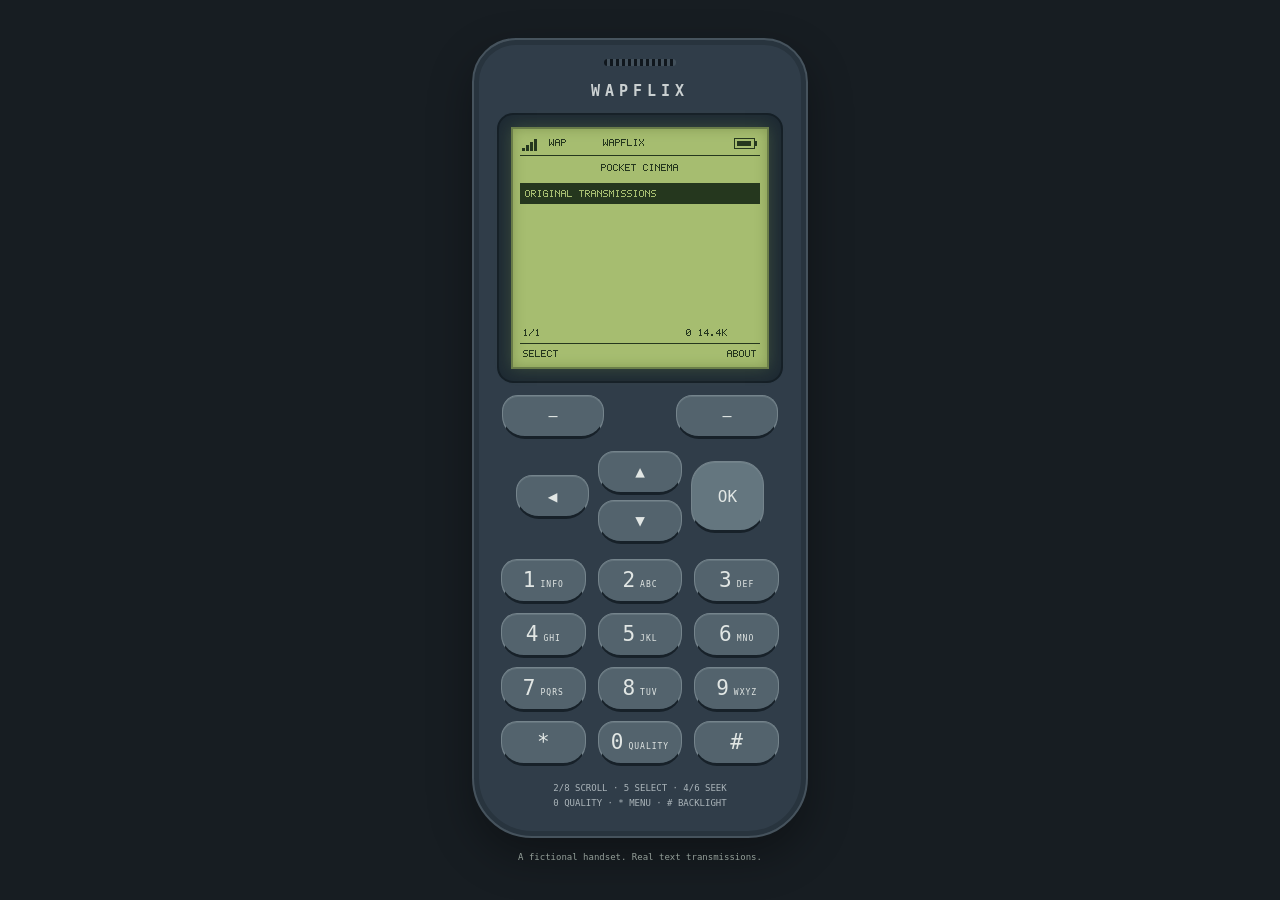
<file: index.html>
<!doctype html>
<html lang="en"><head><meta charset="utf-8"><meta name="viewport" content="width=device-width,initial-scale=1,viewport-fit=cover"><meta name="theme-color" content="#a6bd70"><title>WAPFLIX / pocket cinema</title>
<style>
*{box-sizing:border-box}body{margin:0;min-height:100svh;display:grid;place-items:center;background:#171d22;color:#c0c5c1;font:12px monospace;padding:18px}button{font:inherit;cursor:pointer;touch-action:manipulation}button:focus-visible,a:focus-visible{outline:3px solid #cae19a;outline-offset:4px}.phone{width:min(100%,370px);padding:19px 23px 25px;background:#303d49;border:2px solid #46535d;border-radius:44px 44px 60px 60px;box-shadow:inset 0 0 0 5px #28343e,0 18px 45px #0005}.speaker{width:72px;height:7px;margin:0 auto 16px;background:repeating-linear-gradient(90deg,#10171d 0 3px,#43515c 3px 6px);border-radius:6px}.brand{text-align:center;font-weight:bold;letter-spacing:5px;font-size:15px;margin-bottom:13px;color:#cad0d1}.bezel{padding:12px;border:2px solid #151f27;border-radius:16px;background:#1e2a33}.lcd{position:relative;background:#a6bd70;box-shadow:0 0 16px #a8d36a38,inset 0 0 12px #50632760;padding:7px;border:2px solid #6a7d49;transition:none}.lcd.dim{background:#7c8c62;box-shadow:inset 0 0 12px #33432566}.lcd canvas{display:block;width:100%;height:auto;image-rendering:pixelated;image-rendering:crisp-edges}.softkeys{display:grid;grid-template-columns:1fr 1fr;gap:72px;margin:12px 5px}.key{min-height:44px;border:1px solid #75848c;border-bottom:3px solid #172129;background:#53636d;color:#e1e6e4;border-radius:16px 16px 23px 23px;box-shadow:inset 0 1px 0 #88959b55}.key:active{transform:translateY(2px);border-bottom-width:1px;background:#73808a}.softkeys .key{font-size:15px}.nav{display:grid;grid-template-columns:1fr 1.15fr 1fr;gap:9px;align-items:center;margin:3px 19px 15px}.arrows{display:grid;gap:5px}.nav .key{font-size:16px}.ok{height:72px;border-radius:24px;background:#64767f}.keypad{display:grid;grid-template-columns:repeat(3,1fr);gap:9px 12px;margin:0 4px}.keypad .key{height:45px;font-size:21px}.keypad small{font-size:8px;margin-left:5px;letter-spacing:1px}.legend{text-align:center;font-size:9px;color:#aab4b9;line-height:1.7;margin:15px 0 0}.sr{position:absolute;width:1px;height:1px;padding:0;overflow:hidden;clip-path:inset(50%);white-space:nowrap}a{color:inherit}.notes{font-size:9px;text-align:center;color:#939e98;margin:14px 0 0}@media(max-width:380px){body{padding:8px}.phone{padding:15px 16px 19px}.keypad{gap:7px}.legend{font-size:8px}}@media(max-height:760px){body{padding:8px}.speaker{margin-bottom:9px}.brand{margin-bottom:8px}.phone{padding-top:13px;padding-bottom:15px}.softkeys{margin:8px 5px}.nav{margin-bottom:9px}.keypad .key{height:39px;min-height:39px}.legend{margin-top:9px}.notes{margin-top:8px}}
</style></head><body>
<main><section class="phone" aria-label="WAPFLIX green-backlit pocket cinema"><div class="speaker" aria-hidden="true"></div><div class="brand">WAPFLIX</div><div class="bezel"><div class="lcd" id="lcd"><canvas id="display" width="240" height="224" aria-hidden="true"></canvas><p id="summary" class="sr" role="status" aria-live="polite">Connecting to pocket cinema.</p></div></div>
<div class="softkeys"><button class="key" id="left" aria-label="Select">—</button><button class="key" id="back" aria-label="Back">—</button></div><div class="nav"><button class="key" data-key="4" aria-label="Previous item or rewind five seconds">◀</button><div class="arrows"><button class="key" data-key="2" aria-label="Move up">▲</button><button class="key" data-key="8" aria-label="Move down">▼</button></div><button class="key ok" data-key="5" aria-label="Select or play and pause">OK</button></div>
<div class="keypad" aria-label="Phone keypad"><button class="key" data-key="1">1<small>INFO</small></button><button class="key" data-key="2">2<small>ABC</small></button><button class="key" data-key="3">3<small>DEF</small></button><button class="key" data-key="4">4<small>GHI</small></button><button class="key" data-key="5">5<small>JKL</small></button><button class="key" data-key="6">6<small>MNO</small></button><button class="key" data-key="7">7<small>PQRS</small></button><button class="key" data-key="8">8<small>TUV</small></button><button class="key" data-key="9">9<small>WXYZ</small></button><button class="key" data-key="*" aria-label="Return to catalogue">*</button><button class="key" data-key="0" aria-label="Change connection quality">0<small>QUALITY</small></button><button class="key" data-key="#" aria-label="Toggle backlight" aria-pressed="true">#</button></div><p class="legend">2/8 SCROLL · 5 SELECT · 4/6 SEEK<br>0 QUALITY · * MENU · # BACKLIGHT</p></section><p class="notes">A fictional handset. Real text transmissions.</p></main>
<script>
'use strict';
const $=id=>document.getElementById(id),canvas=$('display'),ctx=canvas.getContext('2d'),ink='#25371e';
// Original 5x7 glyphs. Rows are five-bit masks; no downloaded font or antialiasing.
const glyphs={A:'0E11111F111111',B:'1E11111E11111E',C:'0E11101010110E',D:'1E11111111111E',E:'1F10101E10101F',F:'1F10101E101010',G:'0E11101711110F',H:'1111111F111111',I:'0E04040404040E',J:'0702020212120C',K:'11121418141211',L:'1010101010101F',M:'111B1515111111',N:'11191513111111',O:'0E11111111110E',P:'1E11111E101010',Q:'0E11111115120D',R:'1E11111E141211',S:'0F10100E01011E',T:'1F040404040404',U:'1111111111110E',V:'11111111110A04',W:'11111115151B11',X:'11110A040A1111',Y:'11110A04040404',Z:'1F01020408101F','0':'0E11131519110E','1':'040C040404040E','2':'0E11010204081F','3':'1E01010601011E','4':'02060A121F0202','5':'1F10101E01011E','6':'0E10101E11110E','7':'1F010204080808','8':'0E11110E11110E','9':'0E11110F01010E','.':'00000000000C0C',',':'000000000C0C08',':':'000C0C000C0C00',';':'000C0C000C0C08','!':'04040404040004','?':'0E110102040004','-':'0000001F000000','_':'0000000000001F','/':'01010204081010','\\':'10100804020101','|':'04040404040404','[':'0E08080808080E',']':'0E02020202020E','(':'02040808080402',')':'08040202020408','<':'01020408040201','>':'10080402040810','+':'0004041F040400','=':'00001F001F0000','*':'00150E1F0E1500','#':'0A1F0A0A1F0A00',"'":'04040800000000','"':'0A0A1400000000','@':'0E11171517100F','&':'0C12140C15120D','%':'19190204081313','~':'00000916000000','^':'040A1100000000'};
function text(value,x,y,target=ctx){target.fillStyle=ink;for(const char of String(value).toUpperCase()){const bits=glyphs[char];if(bits)for(let row=0;row<7;row++){const mask=parseInt(bits.slice(row*2,row*2+2),16);for(let col=0;col<5;col++)if(mask&(16>>col))target.fillRect(x+col,y+row,1,1);}x+=6;}}
function center(s,y){text(s,Math.max(2,Math.floor((240-s.length*6)/2)),y);}
function wrap(s,width=37){const lines=[];let line='';for(const word of String(s).split(/\s+/)){if((line+' '+word).trim().length>width&&line){lines.push(line);line='';}line+=(line?' ':'')+word;}if(line)lines.push(line);return lines;}
let groups=[],group=0,index=0,view='library',previous='library',item=null,clip=null,elapsed=0,playing=false,last=0,frame=-1,token=0,lit=true,quality=0,bytes=0,message='',detail=false;
const cache=new Map(),qualities=['low','medium','high'],labels=['14.4K','28.8K','56K'];
const image=document.createElement('canvas'),imageCtx=image.getContext('2d');
const seconds=s=>`${String(Math.floor(s/60)).padStart(2,'0')}:${String(Math.floor(s%60)).padStart(2,'0')}`;
function announce(s){$('summary').textContent=s;}
function header(){ctx.clearRect(0,0,240,224);ctx.fillStyle=ink;for(let i=0;i<4;i++)ctx.fillRect(2+i*4,12-i*3,3,3+i*3);text('WAPFLIX',83,3);text('WAP',29,3);ctx.strokeStyle=ink;ctx.lineWidth=1;ctx.strokeRect(214.5,2.5,20,10);ctx.fillRect(235,5,2,5);ctx.fillRect(217,5,14,5);ctx.fillRect(0,19,240,1);}
function footer(left,right){ctx.fillStyle=ink;ctx.fillRect(0,207,240,1);text(left,3,214);text(right,237-right.length*6,214);$('left').setAttribute('aria-label',left);$('back').setAttribute('aria-label',right);}
function row(label,n,selected){if(selected){ctx.fillStyle=ink;ctx.fillRect(0,47+n*23,240,21);ctx.save();ctx.globalCompositeOperation='destination-out';text(label.slice(0,38),5,54+n*23);ctx.restore();}else text(label.slice(0,38),5,54+n*23);}
function render(){header();if(view==='library'||view==='episodes'){const entries=view==='library'?groups:groups[group].items;center(view==='library'?'POCKET CINEMA':groups[group].name.slice(0,38),28);const current=view==='library'?group:index,start=Math.floor(current/6)*6;entries.slice(start,start+6).forEach((entry,n)=>row(view==='library'?entry.name:(entry.fictional?`E${String(entry.episode).padStart(2,'0')} `:'')+(entry.episode?entry.title.split(': ').slice(1).join(': ')||entry.title:entry.title),n,current===start+n));text(`${current+1}/${entries.length}`,3,193);text('0 '+labels[quality],166,193);footer('SELECT',view==='library'?'ABOUT':'BACK');}
else if(view==='about'){center('CINEMA / REDUCED',31);['A GREEN SCREEN.','A FEW CHARACTERS.','LARGE FEELINGS.','','MODEM LABELS ARE FICTIONAL.','CLIPS BUFFER BEFORE PLAYING.','NO SOUND. NO REAL TV FOOTAGE.','','2/8 SCROLL   5 SELECT','4/6 SEEK     0 QUALITY','* MENU       # LIGHT'].forEach((s,n)=>text(s,5,49+n*12));footer('BACK','BACK');}
else{center(item?item.title.slice(0,38):'TRANSMISSION',27);if(message){wrap(message,34).slice(0,8).forEach((s,n)=>center(s,75+n*13));}else if(clip){ctx.imageSmoothingEnabled=false;const scale=Math.min(232/image.width,108/image.height);ctx.drawImage(image,Math.floor((240-image.width*scale)/2),45,image.width*scale,image.height*scale);const sub=(clip.subtitles||[]).find(s=>elapsed>=s.start&&elapsed<s.end);wrap(sub?sub.text:'',37).slice(0,3).forEach((s,n)=>center(s,158+n*10));text(`${seconds(elapsed)}/${seconds(clip.frames.length/clip.fps)}`,3,193);text(`${labels[quality]} ${(bytes/1024).toFixed(1)}K`,151,193);if(detail){ctx.fillStyle=lit?'#a6bd70':'#7c8c62';ctx.fillRect(0,42,240,145);wrap(item.description,36).slice(0,9).forEach((s,n)=>text(s,5,46+n*13));}}footer(message==='RECEIVING CHARACTERS...'?'WAIT':playing?'PAUSE':'PLAY','BACK');}}
function paint(){if(!clip)return;const n=Math.min(clip.frames.length-1,Math.floor(elapsed*clip.fps));if(n!==frame){frame=n;imageCtx.clearRect(0,0,image.width,image.height);clip.frames[n].split('\n').forEach((line,row)=>text(line,0,row*8,imageCtx));}render();}
function setPlaying(on){playing=on;last=0;}
async function load(selected,keep=false){const id=++token,old=elapsed;item=selected;view='player';detail=false;setPlaying(false);clip=null;frame=-1;message='RECEIVING CHARACTERS...';render();announce(message);try{const variant=item.variants[qualities[quality]];let entry=cache.get(variant.path);if(!entry){const compressed='DecompressionStream' in window,r=await fetch(compressed?variant.path:variant.fallback);if(!r.ok)throw Error(`HTTP ${r.status}`);const blob=await r.blob(),data=compressed?await new Response(blob.stream().pipeThrough(new DecompressionStream('gzip'))).json():JSON.parse(await blob.text());entry={data,bytes:blob.size};cache.set(variant.path,entry);}if(id!==token)return;clip=entry.data;bytes=entry.bytes;elapsed=keep?Math.min(old,clip.frames.length/clip.fps-.001):0;image.width=clip.cols*6;image.height=clip.rows*8;message='';paint();announce(item.title+'. Ready. Press select to play. '+item.description);}catch(e){if(id!==token)return;message='SIGNAL LOST. '+e.message+'. BACK TO RETRY.';render();announce(message);}}
function select(){if(!groups.length)return;if(view==='library'){index=0;view='episodes';}else if(view==='episodes'){load(groups[group].items[index]);return;}else if(view==='about'){view=previous;}else if(clip){if(elapsed>=clip.frames.length/clip.fps)elapsed=0;setPlaying(!playing);paint();announce(playing?'Playing.':'Paused.');return;}render();announce(view==='episodes'?groups[group].name:groups[group]?.name||'Pocket cinema');}
function back(){if(!groups.length)return;if(view==='player'){++token;setPlaying(false);view='episodes';clip=null;message='';}else if(view==='episodes'){view='library';}else if(view==='about'){view=previous;}else{previous=view;view='about';}render();announce(view==='library'?'Pocket cinema. '+groups[group]?.name:view==='episodes'?groups[group].name:'About pocket cinema.');}
function key(k){if(k==='#'){lit=!lit;$('lcd').classList.toggle('dim',!lit);document.querySelector('[data-key="#"]').setAttribute('aria-pressed',String(lit));render();return;}if(k==='*'){if(!groups.length)return;++token;setPlaying(false);clip=null;view='library';render();announce('Pocket cinema. '+groups[group]?.name);return;}if(!groups.length)return;if(k==='0'){quality=(quality+1)%3;if(view==='player'&&item)load(item,true);else render();announce('Connection class '+labels[quality]);return;}if(k==='5'){select();return;}if(view==='player'){if((k==='4'||k==='6')&&clip){elapsed=Math.max(0,Math.min(clip.frames.length/clip.fps,elapsed+(k==='4'?-5:5)));paint();}if(k==='1'){detail=!detail;render();announce(detail?item.description:'Player.');}return;}if(['2','8','4','6'].includes(k)&&view!=='about'){const delta=k==='2'||k==='4'?-1:1;if(view==='library')group=(group+delta+groups.length)%groups.length;else index=(index+delta+groups[group].items.length)%groups[group].items.length;render();announce(view==='library'?groups[group].name:groups[group].items[index].title);}}
$('left').onclick=()=>{if(view==='about')back();else select();};$('back').onclick=back;document.querySelectorAll('[data-key]').forEach(b=>b.onclick=()=>key(b.dataset.key));
document.addEventListener('keydown',e=>{if(e.altKey||e.ctrlKey||e.metaKey)return;if(e.key===' '&&e.target.tagName==='BUTTON')return;const map={ArrowUp:'2',ArrowDown:'8',ArrowLeft:'4',ArrowRight:'6',' ':'5'};if(e.key==='Escape'){e.preventDefault();back();return;}if(e.key==='Enter'){if(e.target.tagName!=='BUTTON'){e.preventDefault();select();}return;}const k=map[e.key]||e.key;if('1234567890*#'.includes(k)&&k.length===1){e.preventDefault();key(k);}});
document.addEventListener('visibilitychange',()=>{last=0;});
function tick(t){if(playing&&clip){if(last)elapsed+=(t-last)/1000;last=t;if(elapsed>=clip.frames.length/clip.fps){elapsed=clip.frames.length/clip.fps;setPlaying(false);}if(Math.floor(elapsed*clip.fps)!==frame)paint();}requestAnimationFrame(tick);}requestAnimationFrame(tick);
async function init(){header();center('CONNECTING...',90);footer('WAIT','WAIT');try{const r=await fetch('assets/catalogue.json');if(!r.ok)throw Error(`HTTP ${r.status}`);const entries=await r.json(),map=new Map();for(const entry of entries){const name=entry.series?`${entry.series} S${entry.season}`:'ORIGINAL TRANSMISSIONS';if(!map.has(name))map.set(name,{name,items:[]});map.get(name).items.push(entry);}groups=[...map.values()];if(!groups.length)throw Error('Empty catalogue');render();announce('Pocket cinema. '+groups[0].name+'. Use up and down, then select.');}catch(e){view='player';message='NO SIGNAL. '+e.message+'. RELOAD TO RETRY.';render();announce(message);}}init();
</script></body></html>
</file>
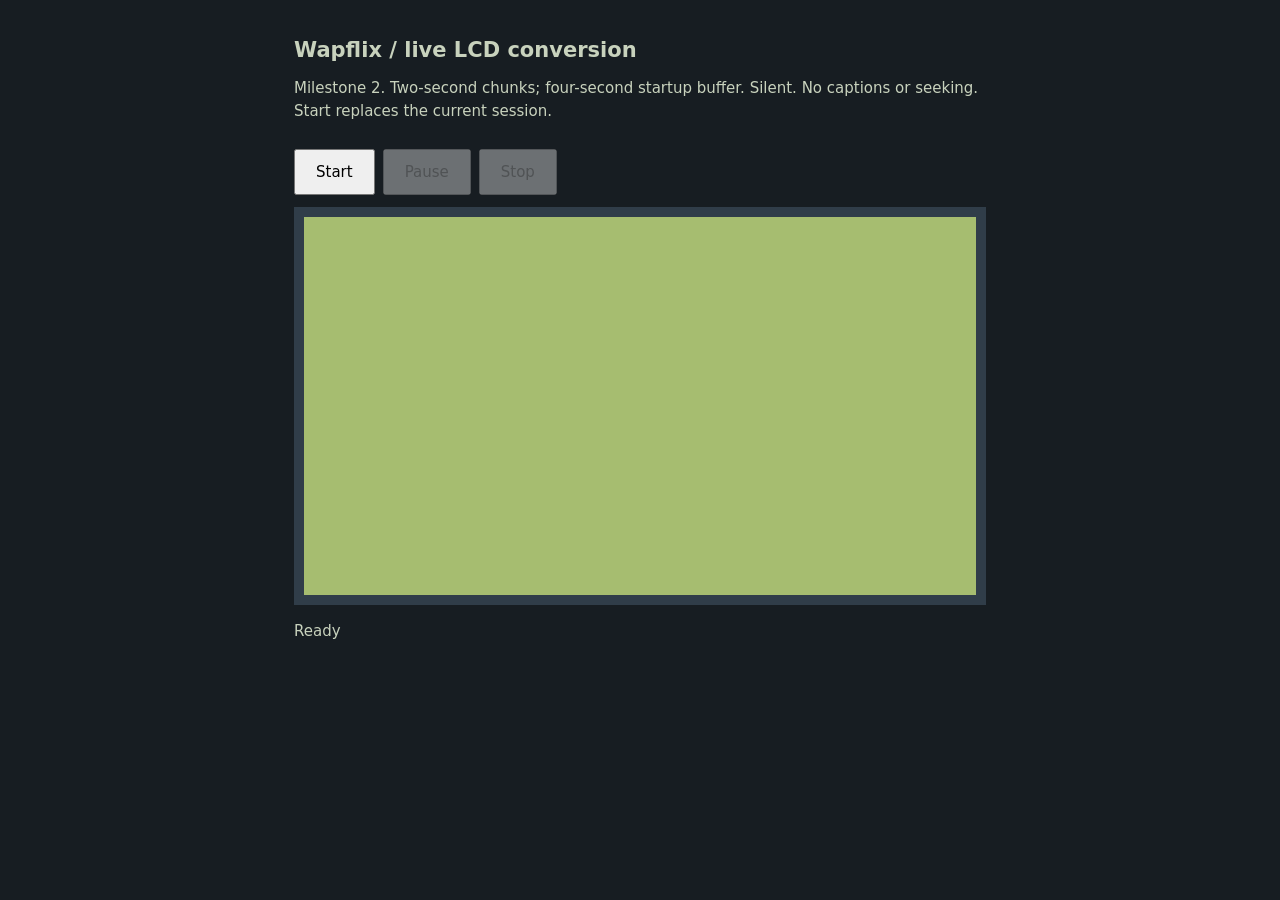
<file: tools/lcd_stream_viewer.html>
<!doctype html>
<html lang="en"><head><meta charset="utf-8"><meta name="viewport" content="width=device-width,initial-scale=1">
<title>Wapflix / LCD streaming checkpoint</title>
<style>
*{box-sizing:border-box}body{max-width:740px;margin:auto;padding:24px;background:#171d22;color:#c8d2bd;font:15px system-ui}h1{font-size:21px}canvas{display:block;width:100%;height:auto;background:#a6bd70;border:10px solid #303d49;image-rendering:pixelated}button{font:inherit;padding:12px 20px;margin:12px 8px 12px 0}pre{white-space:pre-wrap;line-height:1.6}#state{min-height:1.5em}p{line-height:1.5}
</style></head><body><h1>Wapflix / live LCD conversion</h1>
<p>Milestone 2. Two-second chunks; four-second startup buffer. Silent. No captions or seeking. Start replaces the current session.</p>
<button id="start">Start</button><button id="pause" disabled>Pause</button><button id="stop" disabled>Stop</button>
<canvas id="screen" width="240" height="135" aria-label="Dithered monochrome video"></canvas>
<p id="state" role="status" aria-live="polite">Ready</p><pre id="stats"></pre>
<script nonce="__TOKEN__">
'use strict';
const token='__TOKEN__',$=id=>document.getElementById(id),canvas=$('screen'),ctx=canvas.getContext('2d');
let session=null,manifest=null,generation=0,controller=null,busy=false,frames=new Map();
let clock=0,last=null,warmed=false,intent=false,painted=-1;
function phase(value){$('state').textContent=value;}
async function api(path,body,signal){
 const options={headers:{'X-Wapflix-Test':token},signal};
 if(body!==undefined){options.method='POST';options.headers['Content-Type']='application/json';options.body=JSON.stringify(body);}
 const response=await fetch(path,options);
 if(!response.ok){let message=`HTTP ${response.status}`;try{message=(await response.json()).error||message;}catch{}throw Error(message);}
 return response.status===204?null:await response.json();
}
function endBeacon(){if(session)navigator.sendBeacon('/api/stop',JSON.stringify({id:session,token}));}
window.addEventListener('pagehide',endBeacon);
document.addEventListener('visibilitychange',()=>{
 if(document.hidden&&session){intent=false;last=null;$('pause').textContent='Resume';phase('Paused');}
});
async function stop(){
 const old=session;session=null;++generation;if(controller)controller.abort();busy=false;
 intent=false;last=null;manifest=null;frames.clear();$('pause').disabled=true;$('stop').disabled=true;phase('Stopped');
 if(old)try{await api('/api/stop',{id:old});}catch(error){phase('Stop failed: '+error.message);}
}
$('stop').onclick=stop;
$('pause').onclick=()=>{if(!session)return;intent=!intent;last=null;$('pause').textContent=intent?'Pause':'Resume';phase(intent?'Buffering':'Paused');};
$('start').onclick=async()=>{
 $('start').disabled=true;
 try{
  await stop();const g=generation;controller=new AbortController();phase('Starting');
  const data=await api('/api/start',{},controller.signal);if(g!==generation)return;
  session=data.id;manifest=data;clock=0;last=null;warmed=false;intent=true;painted=-1;frames.clear();
  canvas.width=data.cols;canvas.height=data.rows;ctx.fillStyle='#a6bd70';ctx.fillRect(0,0,canvas.width,canvas.height);
  $('pause').disabled=false;$('stop').disabled=false;$('pause').textContent='Pause';phase('Buffering');poll();
 }catch(error){if(error.name!=='AbortError')phase('Error: '+error.message);}finally{$('start').disabled=false;}
};
async function poll(){
 if(!session||busy)return;
 busy=true;const g=generation,sid=session,signal=controller.signal;
 try{
  const data=await api('/api/pulse',{id:sid,frame:Math.floor(clock*manifest.fps),paused:!intent},signal);
  if(g!==generation)return;manifest=data;
  if(['error','stopped'].includes(data.state))throw Error(data.error||'Session stopped or expired');
  const base=Math.floor(clock*data.fps/data.chunk_frames);
  for(const n of [...frames.keys()])if(n<base-1)frames.delete(n);
  for(let n=base;n<base+4&&n<data.generated_chunks;n++){
   if(frames.has(n))continue;
   const chunk=await api(`/api/chunk?id=${encodeURIComponent(sid)}&n=${n}`,undefined,signal);
   if(g!==generation)return;
   if(chunk)frames.set(n,chunk);
  }
  if(!warmed&&frames.has(0)&&(frames.has(1)||data.state==='complete'))warmed=true;
 }catch(error){if(g===generation&&error.name!=='AbortError'){intent=false;phase('Error: '+error.message);endBeacon();}}
 finally{if(g===generation)busy=false;}
}
setInterval(poll,250);
function bufferedEnd(){
 if(!manifest)return clock;
 let end=clock;
 for(let i=Math.floor(clock*manifest.fps/manifest.chunk_frames);frames.has(i);i++){
  const chunk=frames.get(i);end=(chunk.start_frame+chunk.frames.length)/manifest.fps;
 }
 return end;
}
function draw(){
 if(!manifest)return;
 let number=Math.floor(clock*manifest.fps);
 if(manifest.total_frames!==null)number=Math.min(number,manifest.total_frames-1);
 const chunk=frames.get(Math.floor(number/manifest.chunk_frames));
 if(chunk&&number!==painted){
  const hex=chunk.frames[number-chunk.start_frame];
  if(typeof hex==='string'){
   if(hex.length!==Math.ceil(canvas.width*canvas.height/8)*2||!/^[0-9a-f]+$/i.test(hex))throw Error('Invalid LCD frame');
   painted=number;ctx.fillStyle='#a6bd70';ctx.fillRect(0,0,canvas.width,canvas.height);ctx.fillStyle='#25371e';
   for(let b=0;b<hex.length;b+=2){const value=parseInt(hex.slice(b,b+2),16);
    for(let bit=0;bit<8;bit++){const pixel=b/2*8+bit;if(pixel<canvas.width*canvas.height&&(value&(128>>bit)))ctx.fillRect(pixel%canvas.width,Math.floor(pixel/canvas.width),1,1);}}
  }
 }
 $('stats').textContent=`Source position: ${(manifest.source_start+clock).toFixed(1)}s
Buffered ahead: ${Math.max(0,bufferedEnd()-clock).toFixed(1)}s
Server chunks retained: ${manifest.retained_chunks} / browser chunks: ${frames.size}
Worker: ${manifest.state} / running: ${manifest.worker_running}
First conversion chunk: ${manifest.first_chunk_seconds===null?'pending':manifest.first_chunk_seconds.toFixed(3)+'s'}
Profile: ${manifest.cols}x${manifest.rows} / ${manifest.fps} fps`;
}
function tick(now){
 if(session&&manifest){
  const dt=last===null?0:Math.max(0,Math.min(.25,(now-last)/1000));last=now;
  if(intent&&warmed){
   const end=bufferedEnd();clock=Math.min(clock+dt,end);
   if(manifest.state==='complete'&&manifest.total_frames!==null&&clock>=manifest.total_frames/manifest.fps){
    intent=false;$('pause').disabled=true;phase('Finished');
   }else phase(clock>=end?'Buffering':'Playing');
  }
  try{draw();}catch(error){intent=false;phase('Error: '+error.message);endBeacon();}
 }
 requestAnimationFrame(tick);
}
requestAnimationFrame(tick);
</script></body></html>
</file>
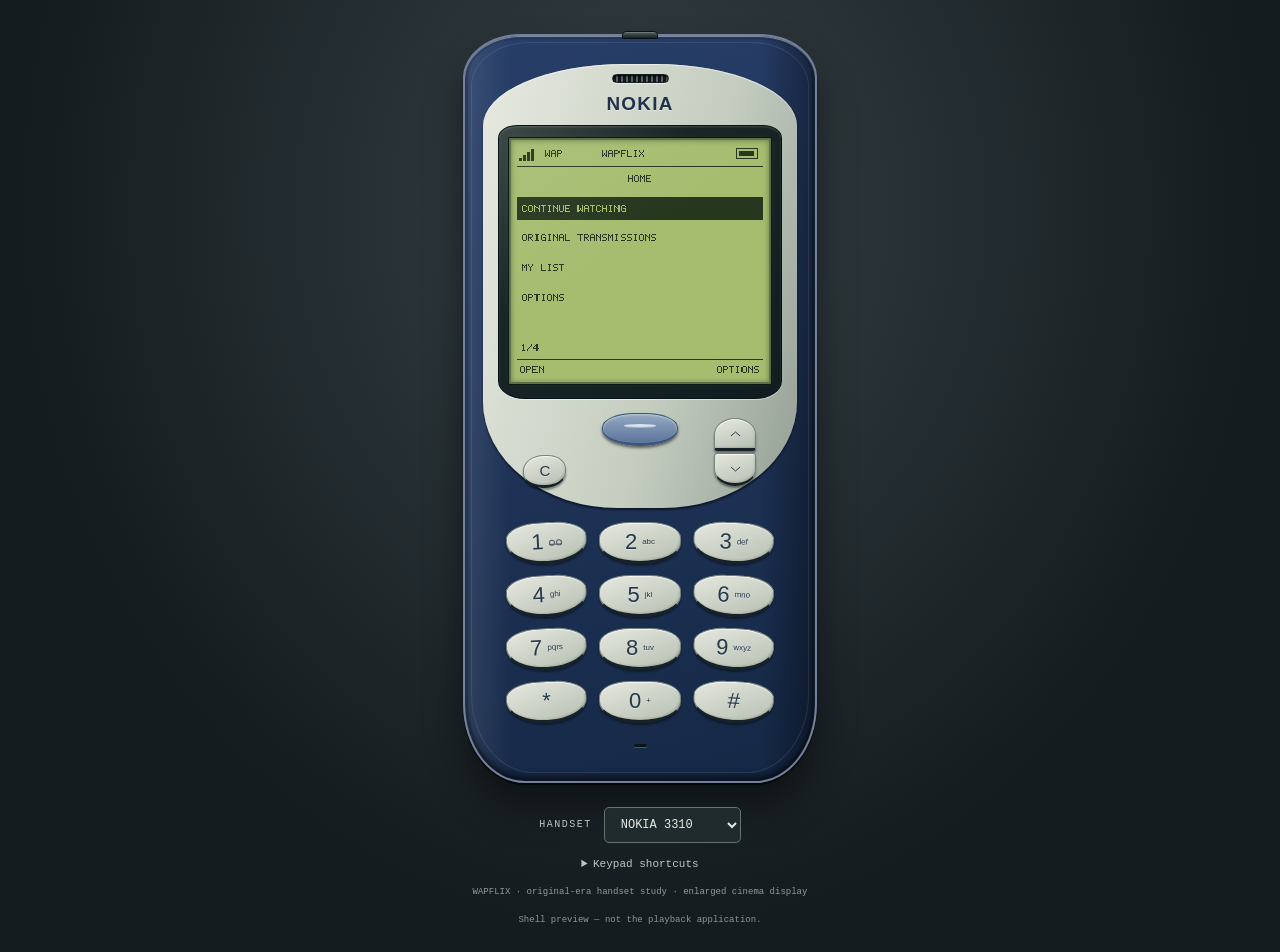
<file: tests/fixtures/handset-shell.html>
<!doctype html><html lang="en"><head><meta charset="utf-8"><meta name="viewport" content="width=device-width,initial-scale=1"><title>WAPFLIX handset shell fixture</title><style>*{box-sizing:border-box}body{margin:0;min-height:100svh;display:grid;place-items:center;background:#171d22;color:#c0c5c1;font:12px monospace;padding:18px}button{font:inherit;cursor:pointer;touch-action:manipulation}button:focus-visible,a:focus-visible{outline:3px solid #cae19a;outline-offset:4px}.phone{width:min(100%,370px);padding:19px 23px 25px;background:#303d49;border:2px solid #46535d;border-radius:44px 44px 60px 60px;box-shadow:inset 0 0 0 5px #28343e,0 18px 45px #0005}.speaker{width:72px;height:7px;margin:0 auto 16px;background:repeating-linear-gradient(90deg,#10171d 0 3px,#43515c 3px 6px);border-radius:6px}.brand{text-align:center;font-weight:bold;letter-spacing:5px;font-size:15px;margin-bottom:13px;color:#cad0d1}.bezel{padding:12px;border:2px solid #151f27;border-radius:16px;background:#1e2a33}.lcd{position:relative;background:#a6bd70;box-shadow:0 0 16px #a8d36a38,inset 0 0 12px #50632760;padding:7px;border:2px solid #6a7d49;transition:none}.lcd.dim{background:#7c8c62;box-shadow:inset 0 0 12px #33432566}.lcd canvas{display:block;width:100%;height:auto;image-rendering:pixelated;image-rendering:crisp-edges}.softkeys{display:grid;grid-template-columns:1fr 1fr;gap:72px;margin:12px 5px}.key{min-height:44px;border:1px solid #75848c;border-bottom:3px solid #172129;background:#53636d;color:#e1e6e4;border-radius:16px 16px 23px 23px;box-shadow:inset 0 1px 0 #88959b55}.key:active{transform:translateY(2px);border-bottom-width:1px;background:#73808a}.softkeys .key{font-size:15px}.nav{display:grid;grid-template-columns:1fr 1.15fr 1fr;gap:9px;align-items:center;margin:3px 19px 15px}.arrows{display:grid;gap:5px}.nav .key{font-size:16px}.ok{height:72px;border-radius:24px;background:#64767f}.keypad{display:grid;grid-template-columns:repeat(3,1fr);gap:9px 12px;margin:0 4px}.keypad .key{height:45px;font-size:21px}.keypad small{font-size:8px;margin-left:5px;letter-spacing:1px}.legend{text-align:center;font-size:9px;color:#aab4b9;line-height:1.7;margin:15px 0 0}.sr{position:absolute;width:1px;height:1px;padding:0;overflow:hidden;clip-path:inset(50%);white-space:nowrap}a{color:inherit}.notes{font-size:9px;text-align:center;color:#939e98;margin:14px 0 0}@media(max-width:380px){body{padding:8px}.phone{padding:15px 16px 19px}.keypad{gap:7px}.legend{font-size:8px}}@media(max-height:760px){body{padding:8px}.speaker{margin-bottom:9px}.brand{margin-bottom:8px}.phone{padding-top:13px;padding-bottom:15px}.softkeys{margin:8px 5px}.nav{margin-bottom:9px}.keypad .key{height:39px;min-height:39px}.legend{margin-top:9px}.notes{margin-top:8px}}</style><link rel="stylesheet" href="../../themes.css"></head><body><main><section class="phone" aria-label="WAPFLIX pocket cinema"><div class="speaker" aria-hidden="true"></div><div class="brand">WAPFLIX</div><div class="bezel"><div class="lcd" id="lcd"><canvas id="display" width="240" height="224" aria-hidden="true"></canvas><p id="summary" class="sr" role="status" aria-live="polite">Shell demonstration.</p></div></div><div class="softkeys"><button class="key" id="left" aria-label="OPEN">—</button><button class="key" id="back" aria-label="OPTIONS">—</button></div><div class="nav"><button class="key" data-key="4">◀</button><div class="arrows"><button class="key" data-key="2">▲</button><button class="key" data-key="8">▼</button></div><button class="key ok" data-key="5">OK</button></div><div class="keypad" aria-label="Phone keypad"><button class="key" data-key="1">1</button><button class="key" data-key="2">2</button><button class="key" data-key="3">3</button><button class="key" data-key="4">4</button><button class="key" data-key="5">5</button><button class="key" data-key="6">6</button><button class="key" data-key="7">7</button><button class="key" data-key="8">8</button><button class="key" data-key="9">9</button><button class="key" data-key="*">*</button><button class="key" data-key="0">0</button><button class="key" data-key="#">#</button></div><p class="legend">KEYPAD SHORTCUTS</p></section><p class="notes">Shell preview — not the playback application.</p></main><script>window.events=[];
const demoCanvas=document.getElementById('display'),demoContext=demoCanvas.getContext('2d');
let demoIndex=0;
const demoGlyphs={A:'0E11111F111111',B:'1E11111E11111E',C:'0E11101010110E',D:'1E11111111111E',E:'1F10101E10101F',F:'1F10101E101010',G:'0E11101711110F',H:'1111111F111111',I:'0E04040404040E',J:'0702020212120C',K:'11121418141211',L:'1010101010101F',M:'111B1515111111',N:'11191513111111',O:'0E11111111110E',P:'1E11111E101010',Q:'0E11111115120D',R:'1E11111E141211',S:'0F10100E01011E',T:'1F040404040404',U:'1111111111110E',V:'11111111110A04',W:'11111115151B11',X:'11110A040A1111',Y:'11110A04040404',Z:'1F01020408101F','0':'0E11131519110E','1':'040C040404040E','2':'0E11010204081F','3':'1E01010601011E','4':'02060A121F0202','5':'1F10101E01011E','6':'0E10101E11110E','7':'1F010204080808','8':'0E11110E11110E','9':'0E11110F01010E','/':'01010204081010'};
function pixels(s,x,y){demoContext.fillStyle='#25371e';for(const c of s){const bits=demoGlyphs[c];if(bits)for(let r=0;r<7;r++){const n=parseInt(bits.slice(r*2,r*2+2),16);for(let j=0;j<5;j++)if(n&(16>>j))demoContext.fillRect(x+j,y+r,1,1)}x+=6}}
function drawDemo(){demoContext.clearRect(0,0,240,224);pixels('WAP',27,4);pixels('WAPFLIX',83,4);demoContext.fillStyle='#25371e';for(let i=0;i<4;i++)demoContext.fillRect(2+i*4,12-i*3,3,3+i*3);demoContext.strokeStyle='#25371e';demoContext.strokeRect(214.5,2.5,20,10);demoContext.fillRect(217,5,14,5);demoContext.fillRect(0,19,240,1);pixels('HOME',108,28);['CONTINUE WATCHING','ORIGINAL TRANSMISSIONS','MY LIST','OPTIONS'].forEach((s,i)=>{if(i===demoIndex){demoContext.fillRect(0,50+i*29,240,22);demoContext.save();demoContext.globalCompositeOperation='destination-out';pixels(s,5,57+i*29);demoContext.restore()}else pixels(s,5,57+i*29)});pixels(String(demoIndex+1)+'/4',4,193);demoContext.fillRect(0,207,240,1);pixels('OPEN',3,214);pixels('OPTIONS',195,214)}
function select(){events.push('select')}
function back(){events.push('back')}
function key(k){events.push(k);if(k==='#')document.getElementById('lcd').classList.toggle('dim');if(k==='2')demoIndex=Math.max(0,demoIndex-1);if(k==='8')demoIndex=Math.min(3,demoIndex+1);drawDemo()}
document.getElementById('left').onclick=select;
document.getElementById('back').onclick=()=>events.push('context-right');
document.querySelectorAll('.keypad [data-key]').forEach(b=>b.onclick=()=>key(b.dataset.key));
document.addEventListener('keydown',e=>{if(e.key==='ArrowDown')events.push('document-shortcut')});
window.originalCanvas=demoCanvas;window.originalLeft=document.getElementById('left');window.originalBack=document.getElementById('back');
window.originalKeyHandlers=[...document.querySelectorAll('.keypad button')].map(b=>b.onclick);
drawDemo();</script><script src="../../theme.js"></script></body></html>
</file>
<file: themes.css>
/* WAPFLIX v6 — original-era housings. Cinema pixels remain intentionally enlarged. */
body { grid-template-columns:minmax(0,1fr); justify-items:center; margin:0; min-height:100svh; padding:34px 12px 24px; background:radial-gradient(ellipse at 50% 22%,#354044,#151c20 68%); }
body main { min-width:0; width:min(100%,440px); display:flex; flex-direction:column; align-items:center; }
body .phone {
 --plastic-a:#293e63; --plastic-b:#162641; --edge:#66748a; --panel-a:#e0e1d8; --panel-b:#a8b0a6; --lens:#192526;
 --key-a:#e2e5db; --key-b:#a9b3aa; --key-ink:#263544; --key-edge:#77847d; --slide-travel:155px;
 position:relative; isolation:isolate; flex:none; min-width:0; width:min(100%,354px); padding:28px 18px 31px;
 border:2px solid var(--edge); border-radius:58px 58px 62px 62px / 44px 44px 79px 79px;
 background:linear-gradient(90deg,#ffffff19,transparent 13%,transparent 84%,#00000060),linear-gradient(165deg,var(--plastic-a),var(--plastic-b));
 box-shadow:inset 0 1px 1px #ffffff75,inset 0 0 0 3px #00000026,inset 0 -6px 6px #0007,0 2px 1px #000b,0 24px 38px #0007;
}
body .phone::before { content:''; pointer-events:none; position:absolute; z-index:-1; inset:6px 6px 8px; border:1px solid #ffffff18; border-radius:inherit; }
body .phone::after { content:none; }
.handset-head { min-width:0; position:relative; isolation:isolate; padding:10px 15px 16px; margin:0 0 14px; }
.handset-head::before { content:''; pointer-events:none; position:absolute; z-index:-1; inset:0; border-radius:46% 46% 40% 40% / 13% 13% 15% 15%; background:linear-gradient(105deg,#ffffff80,var(--panel-a) 17%,var(--panel-b) 79%,#5b6967); box-shadow:inset 0 1px 1px #fff9,0 2px 2px #0008; }
body .speaker { width:57px; height:9px; margin:0 auto 12px; border:1px solid #171f22; border-radius:9px; background:repeating-linear-gradient(90deg,#10181b 0 3px,#59625d 3px 5px); box-shadow:inset 0 1px 2px #000,0 1px 0 #fff8; }
body .brand { margin:0 0 12px; color:#23314b; text-align:center; font:900 18px/1 Arial,Helvetica,sans-serif; letter-spacing:1.2px; transform:scaleX(1.05); text-shadow:0 1px 0 #ffffff70; }
body .bezel { position:relative; margin:0 0 14px; padding:12px 10px 14px; border:1px solid #061315; border-radius:16px 16px 22px 22px / 12px 12px 17px 17px; background:linear-gradient(135deg,#3e4a47,var(--lens) 35%,#101c20); box-shadow:inset 0 1px 2px #ffffff30,0 1px 0 #ffffff80; }
body .lcd { position:relative; padding:6px; border:2px solid #5f7048; border-radius:1px; background:#a6bd70; box-shadow:inset 0 1px 6px #354b3250,0 0 0 1px #0b1914,0 0 8px #9ac96015; }
body .lcd::after { content:''; pointer-events:none; position:absolute; inset:0; background:linear-gradient(145deg,#ffffff10,transparent 45%); box-shadow:inset 0 0 4px #21382440; }
body .lcd.dim { background:#7c8c62; box-shadow:inset 0 1px 8px #243d3255,0 0 0 1px #0b1914; }
body .lcd canvas { display:block; width:100%; height:auto; image-rendering:pixelated; }
body .key { position:relative; appearance:none; box-sizing:border-box; min-width:0; min-height:0; padding:0; border:1px solid var(--key-edge); border-bottom:3px solid #172227; background:linear-gradient(160deg,var(--key-a),var(--key-b)); color:var(--key-ink); box-shadow:inset 0 1px 1px #ffffffc0,inset -1px -1px 2px #0002,0 2px 2px #0006; text-shadow:0 1px 0 #ffffff60; cursor:pointer; touch-action:manipulation; -webkit-tap-highlight-color:transparent; }
body .key:active { translate:0 2px; filter:brightness(.92); }
body .key:focus-visible,.handset-power:focus-visible,.handset-slider-cover:focus-visible,.handset-tools :focus-visible { outline:3px solid #d7efa0; outline-offset:3px; z-index:5; }
.handset-controls { position:relative; display:grid; align-items:center; margin:0 10px; gap:6px 12px; }
.handset-controls .key { font:15px/1 Arial,sans-serif; }
.controls-navi { grid-template-columns:1fr 1.25fr 1fr; grid-template-rows:33px 40px; }
.controls-navi .handset-select { grid-column:2; grid-row:1; width:76px; height:33px; justify-self:center; border-radius:43% 43% 49% 49%; background:linear-gradient(#8395ae,#3d5a83); border-color:#263f61; box-shadow:inset 0 1px 2px #d4e5edb0,0 2px 3px #0008; }
.handset-select::after,.handset-back::after { content:''; pointer-events:none; position:absolute; left:35%; right:35%; top:40%; height:2px; background:currentColor; box-shadow:0 1px 0 #ffffff55; }
.controls-navi .handset-select::after { color:#d9e4eb; left:28%; right:28%; top:35%; height:3px; border-radius:50%; }
.controls-navi .handset-back { grid-column:1; grid-row:2; width:43px; height:33px; justify-self:center; border-radius:48% 42% 49% 45%; }
.controls-navi .handset-back::after { content:none; }
.handset-rocker { display:grid; grid-template-rows:1fr 1fr; gap:2px; width:42px; height:68px; justify-self:center; border-radius:50%; }
.controls-navi .handset-rocker { grid-column:3; grid-row:1 / 3; }
.handset-rocker .key { width:100%; height:100%; }
.handset-rocker .handset-up { border-radius:50% 50% 8% 8%; }
.handset-rocker .handset-down { border-radius:8% 8% 50% 50%; }
.handset-up svg,.handset-down svg,.roller-up svg,.roller-down svg { display:block; width:13px; height:8px; margin:auto; fill:none; stroke:currentColor; stroke-width:1.5; }
.handset-down svg,.roller-down svg { transform:rotate(180deg); }
.controls-dual,.controls-roller { grid-template-columns:1fr 48px 1fr; grid-template-rows:29px 39px; gap:5px 12px; }
.controls-dual .handset-select,.controls-roller .handset-select { grid-column:1; grid-row:1; }
.controls-dual .handset-back,.controls-roller .handset-back { grid-column:3; grid-row:1; }
.controls-dual > .handset-select,.controls-dual > .handset-back,.controls-roller > .handset-select,.controls-roller > .handset-back { height:28px; border-radius:42% 42% 48% 48%; }
.controls-dual .handset-rocker { grid-column:2; grid-row:1 / 3; }
.handset-call { grid-column:1; grid-row:2; height:32px; border-radius:45% 38% 45% 45%; }
.handset-end { grid-column:3; grid-row:2; height:32px; border-radius:38% 45% 45% 45%; }
body .handset-call { color:#216344; } body .handset-end { color:#9a3538; }
.handset-call svg,.handset-end svg { display:block; width:17px; height:17px; margin:auto; fill:currentColor; }
.handset-end svg { transform:rotate(136deg); }
.handset-keypad-stage { position:relative; margin:0 6px; }
body .keypad { display:grid; grid-template-columns:repeat(3,minmax(0,1fr)); gap:11px 12px; margin:0 17px; }
body .keypad .key { display:flex; align-items:center; justify-content:center; gap:5px; height:42px; min-height:42px; border-radius:42% 42% 50% 50% / 38% 38% 56% 56%; font:22px/1 Arial,sans-serif; }
body .keypad .key:nth-child(3n+1) { transform:rotate(-3deg); }
body .keypad .key:nth-child(3n) { transform:rotate(3deg); }
body .keypad small { font:8px/1 Arial,sans-serif; letter-spacing:0; margin:0; text-transform:lowercase; }
.key-numeral { display:block; font-weight:400; }
.key-voicemail { width:13px; height:5px; position:relative; border-bottom:1px solid currentColor; opacity:.75; }
.key-voicemail::before,.key-voicemail::after { content:''; position:absolute; top:0; width:4px; height:4px; border:1px solid currentColor; border-radius:50%; }
.key-voicemail::before { left:0; } .key-voicemail::after { right:0; }
.handset-microphone { display:block; width:13px; height:3px; margin:21px auto 0; background:#0b1419; border-radius:3px; box-shadow:0 1px 0 #ffffff35; }
.handset-power { position:absolute; top:-5px; left:calc(50% - 18px); width:36px; height:8px; padding:0; border:1px solid #081216; border-radius:4px 4px 1px 1px; background:linear-gradient(#53605c,#172321); box-shadow:inset 0 1px 0 #ffffff30; cursor:pointer; }
.handset-antenna { display:none; }
.handset-tools { position:relative; width:100%; display:flex; flex-direction:column; align-items:center; gap:12px; margin-top:24px; }
.handset-picker { display:flex; align-items:center; justify-content:center; gap:12px; color:#bbc5c2; font:10px monospace; letter-spacing:1.5px; }
.handset-picker select { max-width:210px; padding:9px 30px 9px 12px; border:1px solid #65736d; border-radius:5px; background:#202b2d; color:#e4ebe2; font:12px monospace; }
.handset-help { width:100%; color:#bbc6c0; font:11px/1.7 monospace; text-align:center; }
.handset-help summary { cursor:pointer; width:fit-content; margin:auto; }
body .handset-help .legend { margin:10px 0 0; color:#acbcb1; font:9px/1.9 monospace; text-align:center; }
.handset-disclaimer { margin:0; max-width:100%; color:#8c9e97; font:9px/1.7 monospace; text-align:center; }
body .notes { margin:12px 0 0; color:#899990; font:9px/1.7 monospace; text-align:center; }
/* 3210: silver face and broad shoulders, dark lens, large straight rubber keys. */
body.handset-3210 .phone { --plastic-a:#a4adae; --plastic-b:#6e7d86; --edge:#d1d7d3; --panel-a:#cdd0c7; --panel-b:#aab2a9; --key-a:#cbd0c5; --key-b:#9da99e; --key-ink:#243b43; width:min(100%,364px); padding:31px 18px 34px; border-radius:66px 66px 61px 61px / 51px 51px 73px 73px; }
body.handset-3210 .handset-head { padding:10px 16px 18px; margin-bottom:19px; }
body.handset-3210 .handset-head::before { background:linear-gradient(110deg,#e2e4dc,#b8c0b5 65%,#a1aca5); border-radius:43% 43% 37% 37% / 13% 13% 10% 10%; }
body.handset-3210 .speaker { width:58px; height:8px; margin-bottom:14px; }
body.handset-3210 .brand { font-size:18px; color:#1b3147; }
body.handset-3210 .bezel { padding:16px 12px 17px; border-radius:22px 22px 19px 19px; background:linear-gradient(120deg,#35464b,#12262b 80%); }
body.handset-3210 .controls-navi .handset-select { width:80px; height:34px; background:linear-gradient(#6a7b79,#354d50); border-color:#1d3538; }
body.handset-3210 .keypad { gap:12px 10px; margin-inline:19px; }
body.handset-3210 .keypad .key { transform:none; height:44px; min-height:44px; border-radius:11px 11px 15px 15px; }
body.handset-3210 .keypad small { font-size:8px; }
/* 3310: navy shell and continuous pale shield extending through the Navi cluster. */
body.handset-3310 .phone { --plastic-a:#273e68; --plastic-b:#152846; --edge:#74819b; --key-a:#e6e8df; --key-b:#b6bfb2; --key-ink:#26394b; padding-bottom:34px; }
body.handset-3310 .handset-head::before { border-radius:45% 45% 43% 43% / 14% 14% 24% 24%; background:linear-gradient(105deg,#e7e9e0,#c4cdc0 60%,#949f95); }
body.handset-3310 .bezel { border-radius:19px 19px 27px 27px / 13px 13px 18px 18px; }
body.handset-3310 .controls-navi .handset-select { background:linear-gradient(#96a9c2,#5b749b); border-color:#3d557b; }
body.handset-3310 .keypad .key:nth-child(3n+2) { border-radius:39% 39% 52% 52%; }
/* 8210: red perimeter surrounding a black upper mask; small ivory dial keys. */
body.handset-8210 .phone { --plastic-a:#b02d35; --plastic-b:#6e1b28; --edge:#cf777d; --panel-a:#2b3031; --panel-b:#0f171a; --key-a:#dddccf; --key-b:#adafa1; --key-ink:#23333b; width:min(100%,310px); padding:24px 17px 27px; border-radius:44px 44px 47px 47px / 40px 40px 62px 62px; }
body.handset-8210 .handset-head { padding:10px 12px 15px; margin:0 0 17px; }
body.handset-8210 .handset-head::before { border-radius:33px 33px 34% 34% / 33px 33px 17% 17%; background:linear-gradient(110deg,#3a3d3c,#141d20 45%,#252b2b); box-shadow:inset 0 1px 1px #b5b8b080,0 1px 2px #0009; }
body.handset-8210 .brand { color:#dfdfd1; font-size:15px; text-shadow:0 1px 0 #000; }
body.handset-8210 .speaker { width:40px; height:7px; margin-bottom:10px; box-shadow:0 1px 0 #8a908370; }
body.handset-8210 .bezel { margin-bottom:12px; padding:5px 5px 8px; border-radius:9px; background:#0e181c; border-color:#58615a; box-shadow:inset 0 1px 3px #000,0 1px 0 #ffffff25; }
body.handset-8210 .handset-controls { margin:0 4px; grid-template-columns:1fr 40px 1fr; gap:5px 11px; }
body.handset-8210 .handset-rocker { width:34px; height:65px; }
body.handset-8210 .keypad { gap:10px 9px; margin-inline:12px; }
body.handset-8210 .keypad .key { height:37px; min-height:37px; font-size:20px; border-radius:46%; transform:none; }
body.handset-8210 .keypad small { font-size:7px; }
/* 6310: long champagne/graphite housing; black centre panel and dark business keys. */
body.handset-6310 .phone { --plastic-a:#b3ad91; --plastic-b:#74755e; --edge:#d0ccb5; --panel-a:#353a37; --panel-b:#181f20; --key-a:#626c67; --key-b:#2f3b3a; --key-ink:#e1e4cf; --key-edge:#1d302e; width:min(100%,332px); padding:32px 17px 39px; border-radius:41px 41px 49px 49px / 42px 42px 77px 77px; }
body.handset-6310 .handset-head { padding:14px 13px 21px; margin-bottom:22px; }
body.handset-6310 .handset-head::before { border-radius:25px 25px 30px 30px; background:linear-gradient(100deg,#697068,#262f2f 12%,#202929 84%,#555d53); box-shadow:inset 0 1px 2px #fff6,0 1px 2px #000a; }
body.handset-6310 .speaker { width:49px; height:12px; border-radius:5px; margin-bottom:17px; box-shadow:0 1px 0 #a7a58c88; }
body.handset-6310 .brand { color:#dddcc4; text-shadow:0 1px 1px #000; }
body.handset-6310 .bezel { margin-bottom:18px; padding:8px 7px 11px; border-color:#7b826e; border-radius:10px 10px 15px 15px; background:#172321; }
body.handset-6310 .handset-controls { grid-template-columns:1fr 40px 1fr; margin:0 2px; }
body.handset-6310 .handset-rocker { width:34px; }
body.handset-6310 .key { text-shadow:0 -1px 0 #182b25; box-shadow:inset 0 1px 1px #ffffff65,0 2px 2px #0009; }
body.handset-6310 .handset-call { color:#96b993; } body.handset-6310 .handset-end { color:#d99483; }
body.handset-6310 .keypad { gap:13px 10px; margin-inline:16px; }
body.handset-6310 .keypad .key { transform:none; height:47px; min-height:47px; font-size:23px; border-radius:36% 36% 44% 44%; }
body.handset-6310 .keypad small { color:#d5d4b8; }
/* 7110: one knurled wheel inside an olive mask; rigid slide travels outside the shell. */
body.handset-7110 .phone { --plastic-a:#364a3e; --plastic-b:#172c22; --edge:#809078; --panel-a:#a8b09a; --panel-b:#6b8066; --key-a:#576e58; --key-b:#2b452f; --key-ink:#dce6cf; --key-edge:#213d29; width:min(100%,360px); padding:30px 18px 27px; margin-top:24px; margin-bottom:max(0px,calc(var(--slide-travel) - 18px)); border-radius:47px 47px 43px 43px / 41px 41px 48px 48px; }
body.handset-7110 .handset-antenna { display:block; position:absolute; z-index:-1; top:-31px; right:14px; width:23px; height:42px; border:2px solid #14261b; border-radius:9px 9px 3px 3px; background:linear-gradient(90deg,#1c2a1e,#56624b 42%,#233520 85%); box-shadow:inset 0 1px 0 #a9b09680; }
body.handset-7110 .handset-power { left:42%; }
body.handset-7110 .handset-head { padding:11px 13px 19px; margin-bottom:16px; }
body.handset-7110 .handset-head::before { border-radius:26px 26px 20px 20px; background:linear-gradient(105deg,#c0c6a9,#8f9e82 48%,#647c60); }
body.handset-7110 .brand { color:#263f33; }
body.handset-7110 .speaker { width:61px; height:10px; margin-bottom:13px; }
body.handset-7110 .bezel { padding:10px 8px 13px; margin-bottom:17px; border-radius:13px; background:#21352b; border-color:#354d3b; }
body.handset-7110 .key { text-shadow:0 -1px 0 #10271b; }
body.handset-7110 .handset-controls { grid-template-columns:1fr 50px 1fr; gap:5px 13px; margin-inline:4px; }
body.handset-7110 .handset-select,body.handset-7110 .handset-back { background:linear-gradient(#c3c7aa,#7d916e); color:#294334; border-color:#546d4f; text-shadow:none; }
body.handset-7110 .handset-call { color:#b5cfaa; } body.handset-7110 .handset-end { color:#e3aa92; }
.handset-roller { position:relative; display:grid; grid-column:2; grid-row:1 / 3; grid-template-rows:21px 31px 21px; width:43px; height:73px; justify-self:center; border:2px solid #28422e; border-radius:12px; background:linear-gradient(90deg,#43593b,#8a9b73 50%,#43593b); box-shadow:inset 0 1px 2px #000b,0 1px 0 #c6d3af; }
body .handset-roller .key { height:100%; width:100%; min-height:0; background:none; border:0; border-radius:0; box-shadow:none; }
body .handset-roller .roller-press { border:1px solid #142d1d; border-radius:6px; background:repeating-linear-gradient(0deg,#263a28 0 2px,#8a9e76 2px 3px,#4b6644 3px 5px); box-shadow:inset 4px 0 3px #0008,inset -4px 0 3px #0008,0 1px 2px #0009; }
.handset-roller .roller-up svg,.handset-roller .roller-down svg { width:9px; height:6px; color:#273e28; }
body.handset-7110 .handset-keypad-stage { margin-inline:6px; padding-bottom:0; }
body.handset-7110 .keypad { gap:8px 10px; margin-inline:17px; }
body.handset-7110 .keypad .key { height:38px; min-height:38px; font-size:20px; transform:none; border-radius:7px 7px 12px 12px; }
body.handset-7110 .handset-microphone { visibility:hidden; margin-top:16px; }
.handset-slider-cover { position:absolute; z-index:4; top:-3px; bottom:-12px; left:-13px; right:-13px; width:calc(100% + 26px); display:flex; flex-direction:column; align-items:center; justify-content:flex-end; padding:0 0 18px; transform:translateY(var(--slide-travel)); border:1px solid #839473; border-bottom:5px solid #152e1d; border-radius:10px 10px 38px 38px; background:linear-gradient(100deg,#76815f,#4b6744 25%,#344f33 68%,#243d28); color:#a5b58f; box-shadow:inset 0 1px 1px #d4dfbf90,inset 4px 0 4px #ffffff15,inset -4px 0 5px #0006,0 6px 9px #0008; cursor:pointer; touch-action:manipulation; transition:transform .22s cubic-bezier(.2,.7,.3,1); }
.handset-slider-cover::before { content:''; position:absolute; inset:6px 5px 8px; border:1px solid #ffffff16; border-radius:inherit; pointer-events:none; }
.handset-slider-cover[hidden] { display:none; }
.slider-grip { width:65px; height:10px; margin-bottom:14px; background:repeating-linear-gradient(0deg,#203e28 0 1px,#89957588 1px 2px,transparent 2px 4px); border-radius:4px; }
.slider-mic { width:14px; height:3px; background:#172f1f; box-shadow:0 1px 0 #a6b48f70; border-radius:3px; }
body.handset-7110 .phone.slider-closed { margin-bottom:0; }
.slider-closed .handset-slider-cover { transform:translateY(0); }
.slider-closed .keypad { visibility:hidden; pointer-events:none; }
.sr { position:absolute!important; width:1px!important; height:1px!important; padding:0!important; overflow:hidden!important; clip-path:inset(50%); white-space:nowrap; }
@media(max-width:380px) { body { padding:25px 9px 20px; } body .phone { padding-left:14px; padding-right:14px; } .handset-head { padding-left:12px; padding-right:12px; } body .keypad small { font-size:7px; } }
@media(prefers-reduced-motion:reduce) { .handset-slider-cover { transition:none; } }
@media(forced-colors:active) { body .phone,body .bezel,body .key,.handset-slider-cover { border:1px solid CanvasText; } .handset-select::after,.handset-back::after { background:ButtonText; } }
</file>
